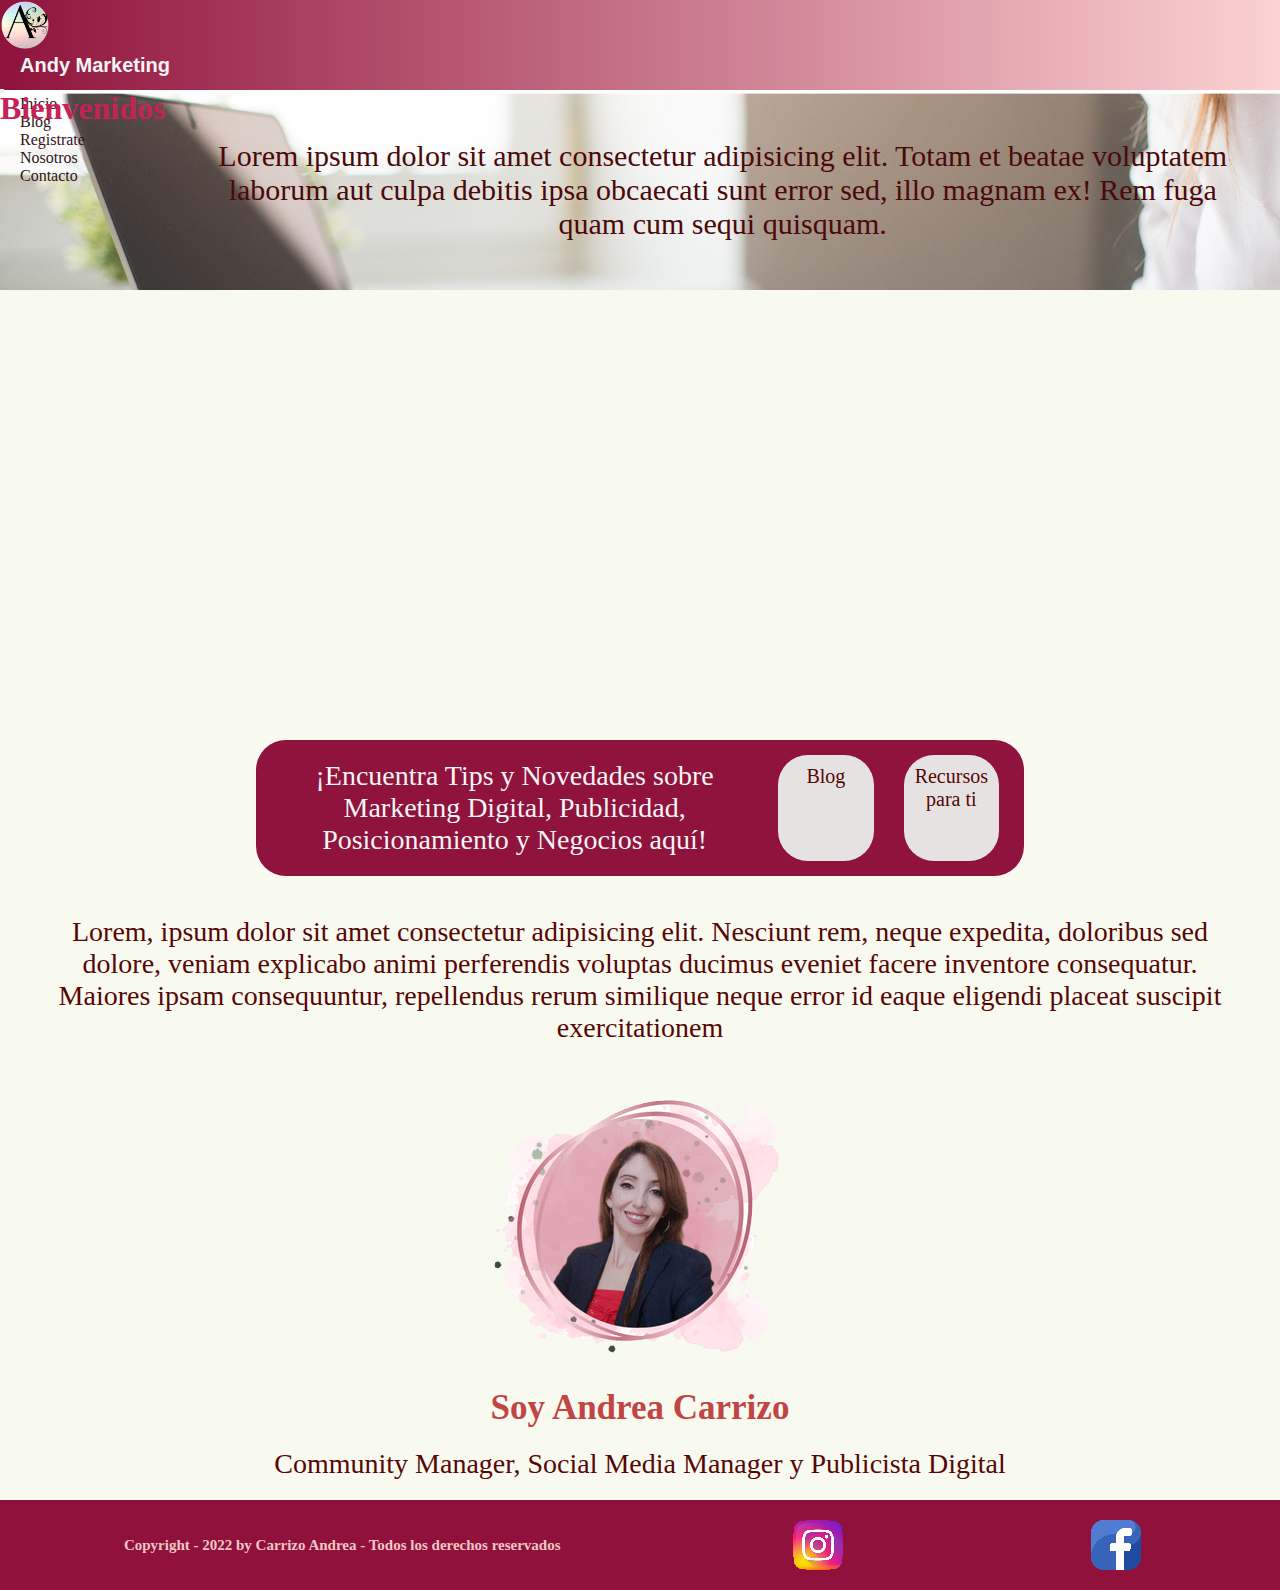
<file: index.html>
<!DOCTYPE html>
<html lang="en">
<head>
    <meta charset="UTF-8">
    <meta http-equiv="X-UA-Compatible" content="IE=edge">
    <meta name="viewport" content="width=device-width, initial-scale=1.0">
    <title>INICIO</title>
    <!-- CSS only -->
    <link href="https://cdn.jsdelivr.net/npm/bootstrap@5.2.0-beta1/dist/css/bootstrap.min.css" rel="stylesheet" integrity="sha384-0evHe/X+R7YkIZDRvuzKMRqM+OrBnVFBL6DOitfPri4tjfHxaWutUpFmBp4vmVor" crossorigin="anonymous">
    <link rel="stylesheet" href="./assets/css/style.css">
</head>
<body class="container-fluid m-0 p-0 box-sizing-border-box  bodyIndex">
    <nav class="navbar navbar-expand-lg bg-light">
        <div class="container-fluid d-flex justify-content-between">
            <div class="navbar">
                <img class="navbar__logo" src="./assets/img/logo (1).png" alt="andymarketing">
                <h4 class="navbar__nombre">Andy Marketing</h4>
            </div>
            <button class="navbar-toggler" type="button" data-bs-toggle="collapse" data-bs-target="#navbarNav" aria-controls="navbarNav" aria-expanded="false" aria-label="Toggle navigation">
                <span class="navbar-toggler-icon"></span>
            </button>
            <div class="collapse navbar-collapse justify-content-end" id="navbarNav">
                <ul class="navbar-nav navbar__ul">
                    <li class="nav-item">
                        <a class="nav-link active" aria-current="page" href="./index.html">Inicio</a>
                    </li>
                    <li class="nav-item">
                        <a class="nav-link" href="./paginas/blog.html">Blog</a>
                    </li>
                    <li class="nav-item">
                        <a class="nav-link" href="./paginas/registrate.html">Registrate</a>
                    </li>
                    <li class="nav-item">
                        <a class="nav-link" href="./paginas/sobremi.html">Nosotros</a>
                    </li>
                    <li class="nav-item">
                        <a class="nav-link" href="./paginas/contactame.html">Contacto</a>
                    </li>
                </ul>
            </div>
        </div>
    </nav>
    <header class="headerIndex h-100">
        <div class="row justify-content-center align-items-center headerIndex__div">
            <h1 class="display-1 col-sm-12  col-12 pt-5">Bienvenidos</h1>
            <p class="h2 col-sm-12  col-12">Lorem ipsum dolor sit amet consectetur adipisicing elit. Totam et beatae voluptatem laborum aut culpa debitis ipsa obcaecati sunt error sed, illo magnam ex! Rem fuga quam cum sequi quisquam.</p>
        </div>
    </header>
    <section class="row align-items-center text-align-center section">
        <p class="col-12 align-items-center p-2">¡Encuentra Tips y Novedades sobre Marketing Digital, Publicidad, Posicionamiento y Negocios aquí!</p>
        <a class="col-12 m-2 p-1" href="./paginas/blog.html">Blog</a>
        <a class="col-12 m-2 p-1" href="./paginas/blog.html">Recursos para ti</a>
    </section>
    <main class="mainIndex">
        <div class="row cuerpo">
            <p class="col-md-6 d-flex align-items-center cuerpo__texto">Lorem, ipsum dolor sit amet consectetur adipisicing elit. Nesciunt rem, neque expedita, doloribus sed dolore, veniam explicabo animi perferendis voluptas ducimus eveniet facere inventore consequatur. Maiores ipsam consequuntur, repellendus rerum similique neque error id eaque eligendi placeat suscipit exercitationem </p>
            <img src="./assets/img/andreacarrizo (2).png" class="img-fluid col-md-6" alt="Andrea Carrizo">
            <h3 class="cuerpo__nombre col-md-12">Soy Andrea Carrizo</h3> 
            <p class="cuerpo__linea col-md-12">Community Manager, Social Media Manager y Publicista Digital</p>
        </div>
    </main>
    <footer class="footer">
        <h4 class="footer__copy">Copyright - 2022 by Carrizo Andrea - Todos los derechos reservados</h4>
        <a class="footer__logoIg" href="https://instagram.com/andy7.cm"><img src="./assets/img/instagram (1).png" alt="andy7.cm"></a>
        <a class="footer__logoFb" href="https://fascebook.com/AndreaCarrizo-CM"><img src="./assets/img/facebook (1).png" alt="andreacarrizo-cm"></a>
    </footer>
    <!-- JavaScript Bundle with Popper -->
    <script src="https://cdn.jsdelivr.net/npm/bootstrap@5.2.0-beta1/dist/js/bootstrap.bundle.min.js" integrity="sha384-pprn3073KE6tl6bjs2QrFaJGz5/SUsLqktiwsUTF55Jfv3qYSDhgCecCxMW52nD2" crossorigin="anonymous"></script>
</body>
</html>
</file>
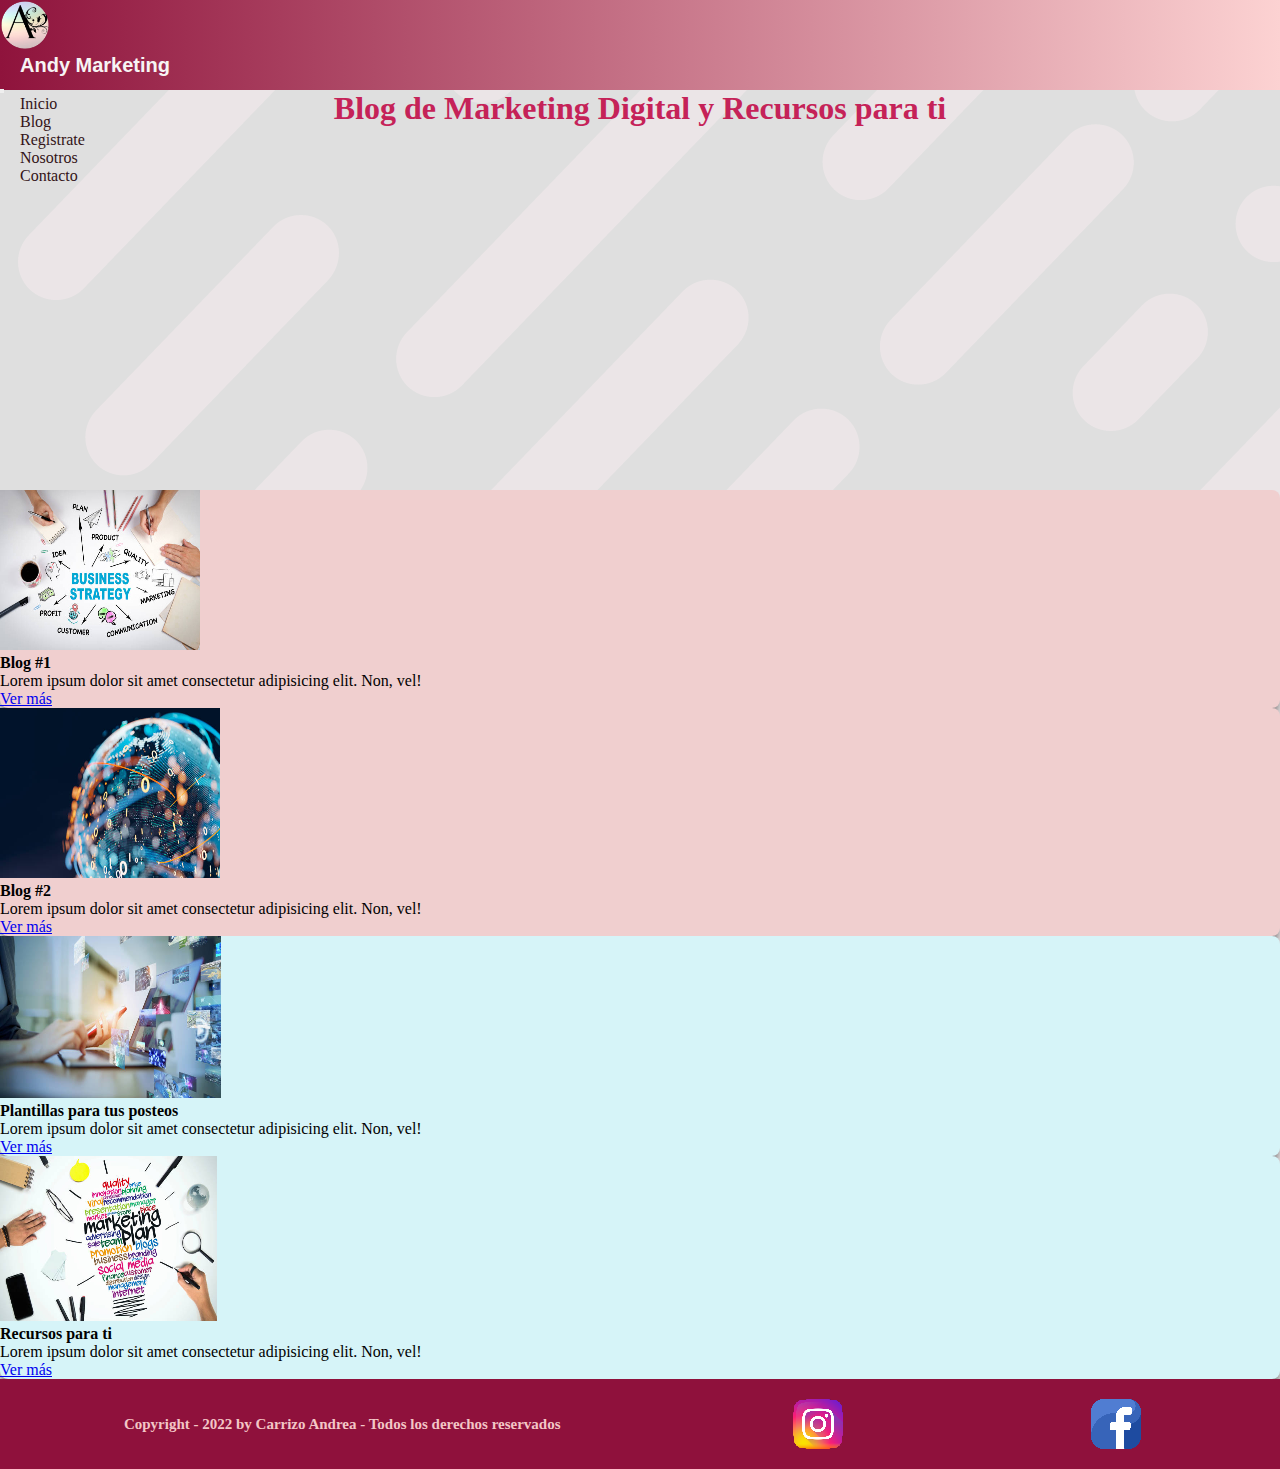
<file: paginas/blog.html>
<!DOCTYPE html>
<html lang="en">
<head>
    <meta charset="UTF-8">
    <meta http-equiv="X-UA-Compatible" content="IE=edge">
    <meta name="viewport" content="width=device-width, initial-scale=1.0">
    <title>Blog</title>
    <!-- CSS only -->
    <link href="https://cdn.jsdelivr.net/npm/bootstrap@5.2.0-beta1/dist/css/bootstrap.min.css" rel="stylesheet" integrity="sha384-0evHe/X+R7YkIZDRvuzKMRqM+OrBnVFBL6DOitfPri4tjfHxaWutUpFmBp4vmVor" crossorigin="anonymous">
    <link rel="stylesheet" href="../assets/css/style.css">
</head>
<body class="container-fluid m-0 p-0 box-sizing-border-box bodyBlog">
    <nav class="navbar navbar-expand-lg bg-light">
        <div class="container-fluid d-flex justify-content-between">
            <div class="navbar">
                <img class="navbar__logo" src="../assets/img/logo (1).png" alt="andymarketing">
                <h4 class="navbar__nombre">Andy Marketing</h4>
            </div>
            <button class="navbar-toggler" type="button" data-bs-toggle="collapse" data-bs-target="#navbarNav" aria-controls="navbarNav" aria-expanded="false" aria-label="Toggle navigation">
                <span class="navbar-toggler-icon"></span>
            </button>
            <div class="collapse navbar-collapse justify-content-end" id="navbarNav">
                <ul class="navbar-nav navbar__ul">
                    <li class="nav-item">
                        <a class="nav-link" aria-current="page" href="../index.html">Inicio</a>
                    </li>
                    <li class="nav-item">
                        <a class="nav-link active" href="./blog.html">Blog</a>
                    </li>
                    <li class="nav-item">
                        <a class="nav-link" href="./registrate.html">Registrate</a>
                    </li>
                    <li class="nav-item">
                        <a class="nav-link" href="./sobremi.html">Nosotros</a>
                    </li>
                    <li class="nav-item">
                        <a class="nav-link" href="./contactame.html">Contacto</a>
                    </li>
                </ul>
            </div>
        </div>
    </nav>
    <header class="headerBlog d-flex">
            <div class="headerBlog__div d-flex align-items-center justify-content-center">
                <h1 class="display-1 col-sm-12  col-12 w-75 text-align-center">Blog de Marketing Digital y Recursos para ti</h1>
            </div>
    </header>
    <main class="row">
        <div class="tarjeta1 col-12 mb-4 d-flex justify-content-center col-sm-6 mb-5">
            <div class="card d-flex justify-content-center align-items-center w-75 h-100 m-2 blog__1">
                <img src="../assets/img/estrategias.jpg" class="card-img-top w-100 h-75" alt="imagen art 1">
                <div class="card-body h-auto">
                    <h4 class="card-title">Blog #1</h4>
                    <p class="card-text" >Lorem ipsum dolor sit amet consectetur adipisicing elit. Non, vel!</p>
                    <a href="#" class="btn btn-primary">Ver más</a>
                </div>
            </div>
        </div>
        <div class="tarjeta2 col-12 mb-4 d-flex justify-content-center col-sm-6 mb-5">
            <div class="card d-flex justify-content-center align-items-center w-75 h-100 m-2 blog__2">
                <img src="../assets/img/blog2.png" class="card-img-top w-100 h-75" alt="imagen art 2">
                <div class="card-body h-auto">
                    <h4 class="card-title">Blog #2</h4>
                    <p class="card-text">Lorem ipsum dolor sit amet consectetur adipisicing elit. Non, vel!</p>
                    <a href="#" class="btn btn-primary">Ver más</a>
                </div>
            </div>
        </div>
        <div class="tarjeta3 col-12 mb-4 d-flex justify-content-center col-sm-6 mb-5">
            <div class="card d-flex justify-content-center align-items-center w-75 h-100 m-2 blog__p">
                <img src="../assets/img/imgRedes.png" class="card-img-top w-100 h-75" alt="imagen art 3">
                <div class="card-body h-auto">
                    <h4 class="card-title">Plantillas para tus posteos</h4>
                    <p class="card-text">Lorem ipsum dolor sit amet consectetur adipisicing elit. Non, vel!</p>
                    <a href="#" class="btn btn-primary">Ver más</a>
                </div>
            </div>
        </div>
        <div class="tarjeta4 col-12 mb-4 d-flex justify-content-center col-sm-6 mb-5">
            <div class="card d-flex justify-content-center align-items-center w-75 h-100 m-2 blog__rec">
                <img src="../assets/img/planmkt.png" class="card-img-top w-100 h-75" alt="imagen art 4">
                <div class="card-body h-auto">
                    <h4 class="card-title">Recursos para ti</h4>
                    <p class="card-text">Lorem ipsum dolor sit amet consectetur adipisicing elit. Non, vel!</p>
                    <a href="#" class="btn btn-primary">Ver más</a>
                </div>
            </div>  
        </div>
    </main>
    <footer class="footer">
        <h4 class="footer__copy">Copyright - 2022 by Carrizo Andrea - Todos los derechos reservados</h4>
        <a class="footer__logoIg" href="https://instagram.com/andy7.cm"><img src="../assets/img/instagram (1).png" alt="andy7.cm"></a>
        <a class="footer__logoFb" href="https://fascebook.com/AndreaCarrizo-CM"><img src="../assets/img/facebook (1).png" alt="andreacarrizo-cm"></a>
    </footer>
    <!-- JavaScript Bundle with Popper -->
    <script src="https://cdn.jsdelivr.net/npm/bootstrap@5.2.0-beta1/dist/js/bootstrap.bundle.min.js" integrity="sha384-pprn3073KE6tl6bjs2QrFaJGz5/SUsLqktiwsUTF55Jfv3qYSDhgCecCxMW52nD2" crossorigin="anonymous"></script>
</body>
</html>
</file>
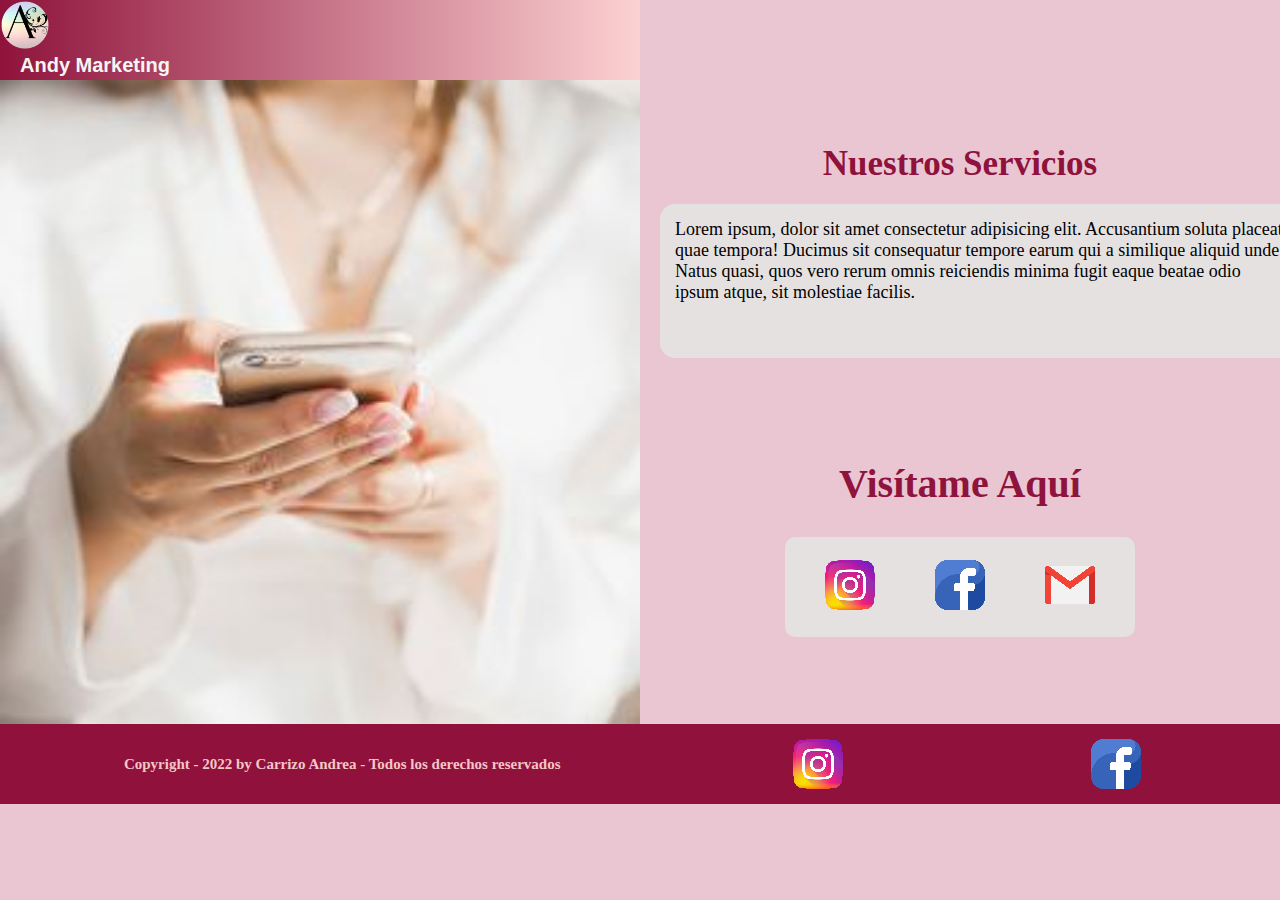
<file: paginas/contactame.html>
<!DOCTYPE html>
<html lang="en">
<head>
    <meta charset="UTF-8">
    <meta http-equiv="X-UA-Compatible" content="IE=edge">
    <meta name="viewport" content="width=device-width, initial-scale=1.0">
    <title>Contáctanos</title>
    <link rel="stylesheet" href="../assets/css/style.css">
</head>
<body class="bodyContacto">
    <nav>
        <div class="navbar">
            <img class="navbar__logo" src="../assets/img/logo (1).png" alt="andymarketing">
            <h4 class="navbar__nombre" >Andy Marketing</h4>
        </div>
        <div>
            <ul>
                <li><a href="../index.html">Inicio</a></li>
                <li><a href="./blog.html">Blog</a></li>
                <li><a href="./registrate.html">Regístrate</a></li>
                <li><a href="./sobremi.html">Sobre Mi</a></li>
                <li><a href="./contactame.html">Contacto</a></li>
            </ul>
        </div>
    </nav>
    <header class="headerContacto">
        <h2 class="tituloAsesoria">Nuestros Servicios</h2>
        <div>
            <p class="textoAsesoria">Lorem ipsum, dolor sit amet consectetur adipisicing elit. Accusantium soluta placeat quae tempora! Ducimus sit consequatur tempore earum qui a similique aliquid unde. Natus quasi, quos vero rerum omnis reiciendis minima fugit eaque beatae odio ipsum atque, sit molestiae facilis.</p>
        </div>
        </header>
    <main class="mainContacto">
        <h2 class="tituloContacto">Visítame Aquí</h2>
        <div class="redes">
            <a class="redes__Ig" href="https://instagram.com/andy7.cm"><img src="../assets/img/instagram (1).png" alt="instagram"></a>
            <a class="redes__Fb" href="https://fascebook.com/AndreaCarrizo-CM"><img src="../assets/img/facebook (1).png" alt="facebook"></a>
            <a class="redes__Reg" href="../paginas/registrate.html"><img src="../assets/img/logoemail (1).png" alt="email"></a>
        </div>
    </main>
    <aside class="asideContacto">
        <img class="imgContacto" src="../assets/img/celular.jpg" alt="celular">
    </aside>
    <footer class="footer">
        <h4 class="footer__copy">Copyright - 2022 by Carrizo Andrea - Todos los derechos reservados</h4>
        <a class="footer__logoIg" href="https://instagram.com/andy7.cm"><img src="../assets/img/instagram (1).png" alt="andy7.cm"></a>
        <a class="footer__logoFb" href="https://fascebook.com/AndreaCarrizo-CM"><img src="../assets/img/facebook (1).png" alt="andreacarrizo-cm"></a>
    </footer>
</body>
</html>
</file>
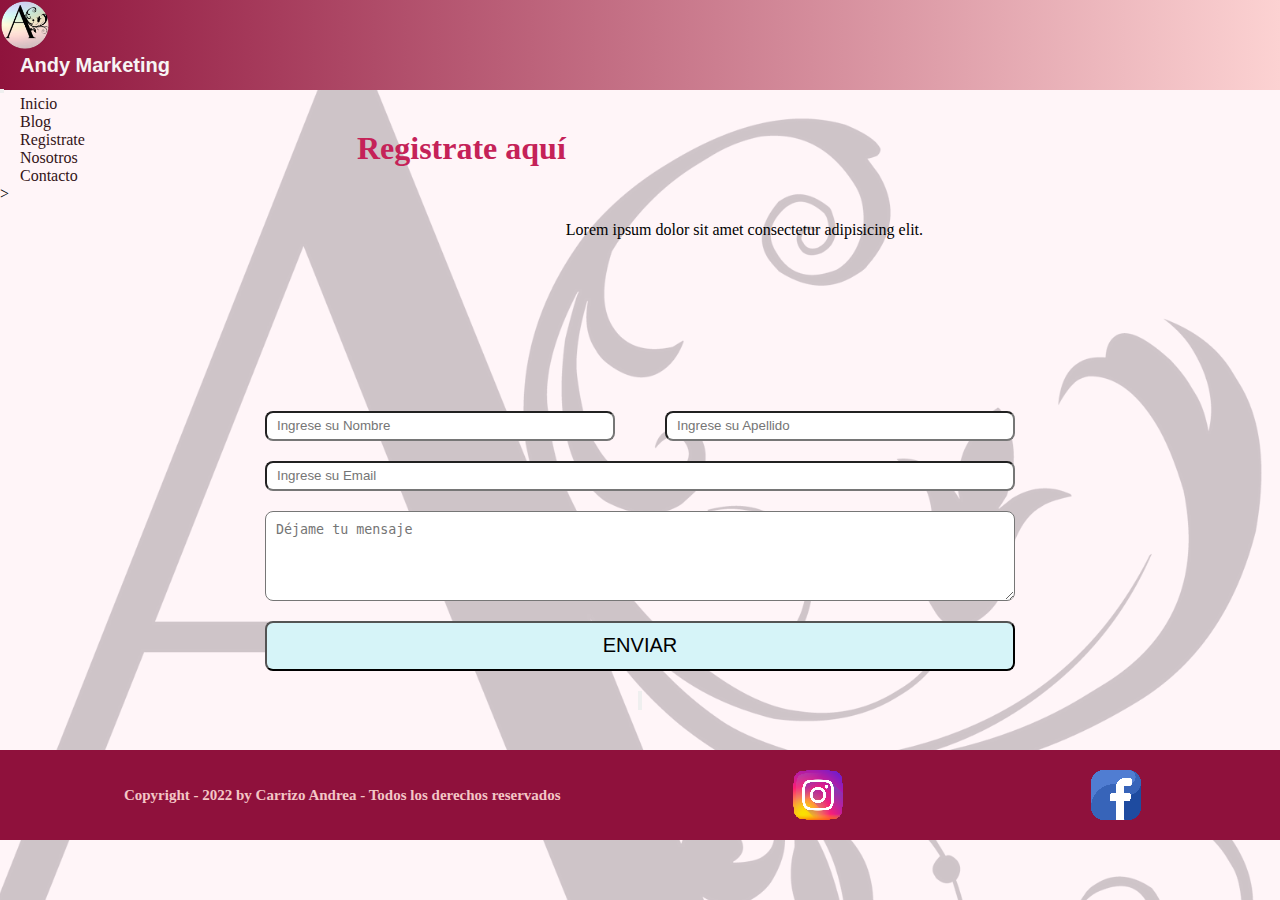
<file: paginas/registrate.html>
<!DOCTYPE html>
<html lang="en">
<head>
    <meta charset="UTF-8">
    <meta http-equiv="X-UA-Compatible" content="IE=edge">
    <meta name="viewport" content="width=device-width, initial-scale=1.0">
    <title>Registrate</title>
    <!-- CSS only -->
    <link href="https://cdn.jsdelivr.net/npm/bootstrap@5.2.0-beta1/dist/css/bootstrap.min.css" rel="stylesheet" integrity="sha384-0evHe/X+R7YkIZDRvuzKMRqM+OrBnVFBL6DOitfPri4tjfHxaWutUpFmBp4vmVor" crossorigin="anonymous">
    <link rel="stylesheet" href="../assets/css/style.css">
</head>
<body class="container-fluid m-0 p-0 bodyResgistro">
    <nav class="navbar navbar-expand-lg bg-light">
        <div class="container-fluid d-flex justify-content-between">
            <div class="navbar">
                <img class="navbar__logo" src="../assets/img/logo (1).png" alt="andymarketing">
                <h4 class="navbar__nombre">Andy Marketing</h4>
            </div>
            <button class="navbar-toggler" type="button" data-bs-toggle="collapse" data-bs-target="#navbarNav" aria-controls="navbarNav" aria-expanded="false" aria-label="Toggle navigation">
                <span class="navbar-toggler-icon"></span>
            </button>
            <div class="collapse navbar-collapse justify-content-end" id="navbarNav">
                <ul class="navbar-nav navbar__ul">
                    <li class="nav-item">
                        <a class="nav-link" aria-current="page" href="../index.html">Inicio</a>
                    </li>
                    <li class="nav-item">
                        <a class="nav-link active" href="./blog.html">Blog</a>
                    </li>
                    <li class="nav-item">
                        <a class="nav-link" href="./registrate.html">Registrate</a>
                    </li>
                    <li class="nav-item">
                        <a class="nav-link" href="./sobremi.html">Nosotros</a>
                    </li>
                    <li class="nav-item">
                        <a class="nav-link" href="./contactame.html">Contacto</a>
                    </li>
                </ul>
            </div>
        </div>>
    </nav>
    <header class="headerRegistro">
        <div class="row align-items-center justify-content-center">
            <h1 class="display-1 col-sm-12  col-12 w-75 text-align-center">Registrate aquí</h1>
            <p class="lead col-12 m-0">Lorem ipsum dolor sit amet consectetur adipisicing elit.</p>
        </div>
    </header>
    <main class="mainRegistro">
        <div>
            <form action="form">
                <div>
                    <input class="form__nombre" type="text" name="nombre" placeholder="Ingrese su Nombre" required>
                    <input class="form__apellido" type="text" name="apellido" placeholder="Ingrese su Apellido" required>
                </div>
                <input class="correo" type="email" name="correo" placeholder="Ingrese su Email" required>
                <textarea class="mensaje" name="" placeholder="Déjame tu mensaje"></textarea>
                <input class="enviar" type="submit" value="ENVIAR">
                <input type="button" value="">
            </form>
        </div>
    </main>
    <footer class="footer">
        <h4 class="footer__copy">Copyright - 2022 by Carrizo Andrea - Todos los derechos reservados</h4>
        <a class="footer__logoIg" href="https://instagram.com/andy7.cm"><img src="../assets/img/instagram (1).png" alt="andy7.cm"></a>
        <a class="footer__logoFb" href="https://fascebook.com/AndreaCarrizo-CM"><img src="../assets/img/facebook (1).png" alt="andreacarrizo-cm"></a>
    </footer>
    <!-- JavaScript Bundle with Popper -->
    <script src="https://cdn.jsdelivr.net/npm/bootstrap@5.2.0-beta1/dist/js/bootstrap.bundle.min.js" integrity="sha384-pprn3073KE6tl6bjs2QrFaJGz5/SUsLqktiwsUTF55Jfv3qYSDhgCecCxMW52nD2" crossorigin="anonymous"></script>
</body>
</html>
</file>
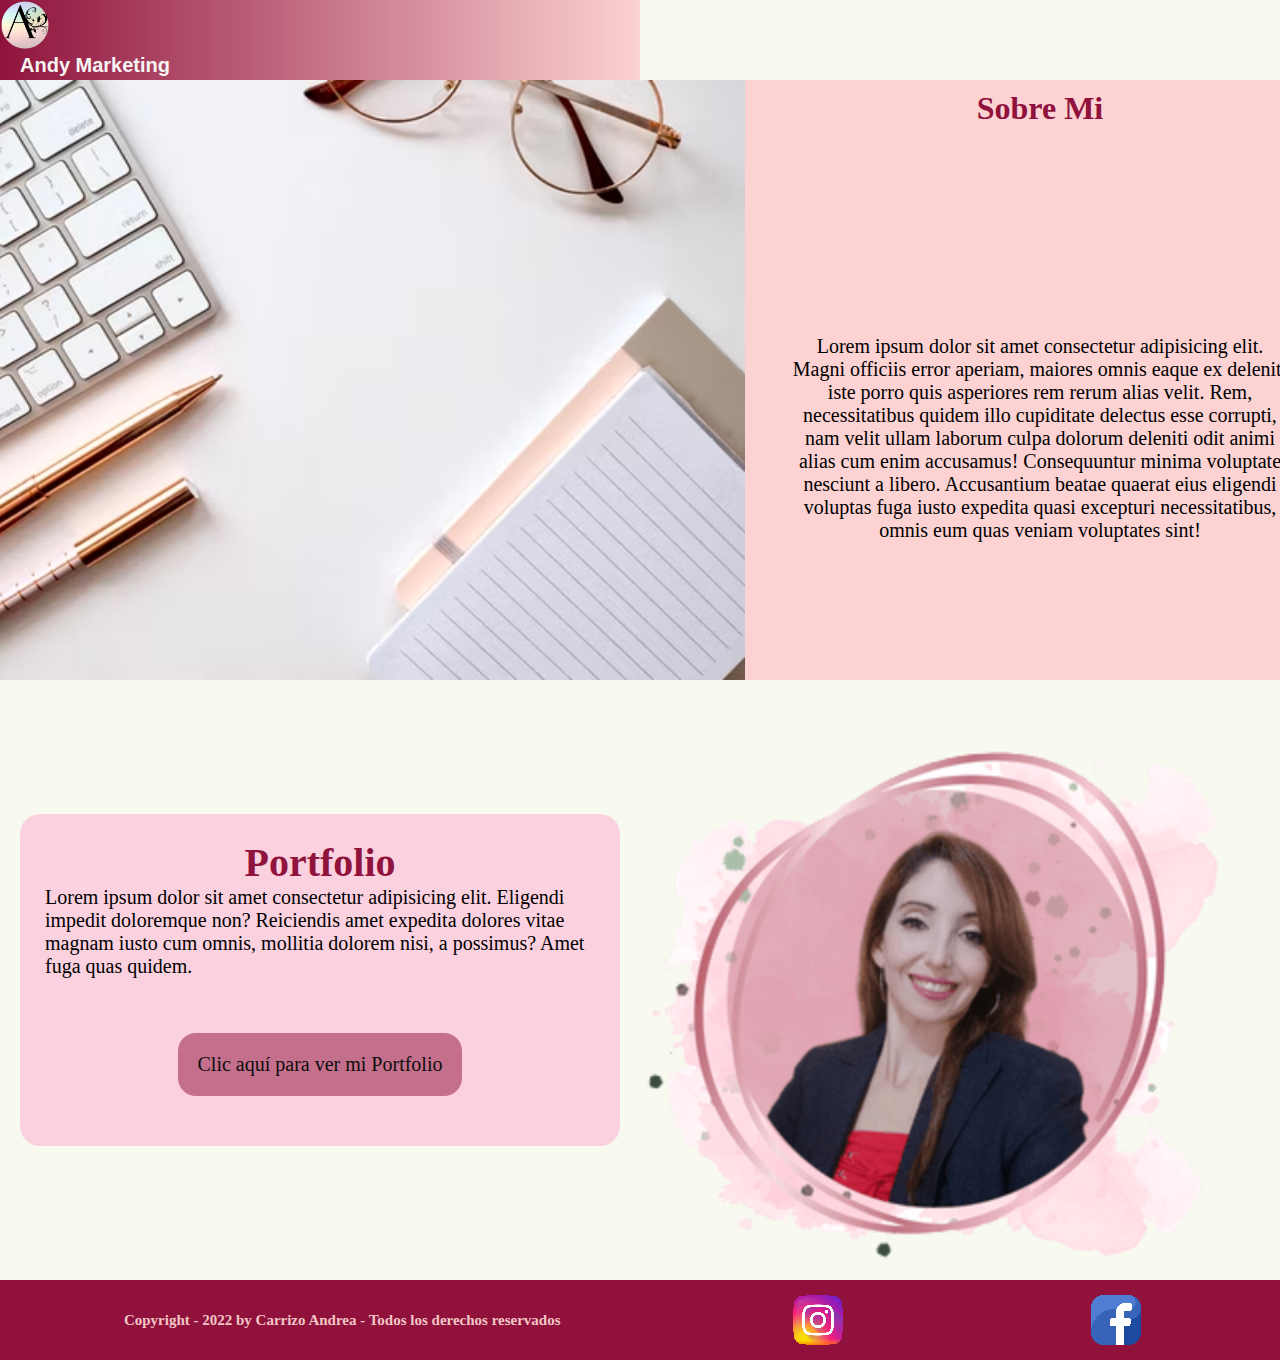
<file: paginas/sobremi.html>
<!DOCTYPE html>
<html lang="en">
<head>
    <meta charset="UTF-8">
    <meta http-equiv="X-UA-Compatible" content="IE=edge">
    <meta name="viewport" content="width=device-width, initial-scale=1.0">
    <title>Sobre Mi</title>
    <link rel="stylesheet" href="../assets/css/style.css">
</head>
<body class="bodyBio">
    <nav>
        <div class="navbar">
            <img class="navbar__logo" src="../assets/img/logo (1).png" alt="andymarketing">
            <h4 class="navbar__nombre">Andy Marketing</h4>
        </div>
        <div>
            <ul>
                <li><a href="../index.html">Inicio</a></li>
                <li><a href="./blog.html">Blog</a></li>
                <li><a href="./registrate.html">Regístrate</a></li>
                <li><a href="./sobremi.html">Sobre Mi</a></li>
                <li><a href="./contactame.html">Contáctame</a></li>
            </ul>
        </div>
    </nav>
    <header class="headerBio">
            <img src="../assets/img/imagen escritorio.avif" alt="">
            <div>
                <h1>Sobre Mi</h1>
                <p class="texto">Lorem ipsum dolor sit amet consectetur adipisicing elit. Magni officiis error aperiam, maiores omnis eaque ex deleniti iste porro quis asperiores rem rerum alias velit. Rem, necessitatibus quidem illo cupiditate delectus esse corrupti, nam velit ullam laborum culpa dolorum deleniti odit animi alias cum enim accusamus! Consequuntur minima voluptate nesciunt a libero. Accusantium beatae quaerat eius eligendi voluptas fuga iusto expedita quasi excepturi necessitatibus, omnis eum quas veniam voluptates sint!</p>
            </div>
    </header>
    <main class="mainBio">
        <div>
            <h2>Portfolio</h2>
            <p>Lorem ipsum dolor sit amet consectetur adipisicing elit. Eligendi impedit doloremque non? Reiciendis amet expedita dolores vitae magnam iusto cum omnis, mollitia dolorem nisi, a possimus? Amet fuga quas quidem.</p>
            <div class="mainBio__btn">
                <a href="">Clic aquí para ver mi Portfolio</a>
            </div>
        </div>
    </main>
    <aside class="asideBio">
        <img class="asideBio__img" src="../assets/img/andreacarrizo (2).png" alt="AndreaCarrizo-CM">
    </aside>
    <footer class="footer">
        <h4 class="footer__copy">Copyright - 2022 by Carrizo Andrea - Todos los derechos reservados</h4>
        <a class="footer__logoIg" href="https://instagram.com/andy7.cm"><img src="../assets/img/instagram (1).png" alt="andy7.cm"></a>
        <a class="footer__logoFb" href="https://fascebook.com/AndreaCarrizo-CM"><img src="../assets/img/facebook (1).png" alt="andreacarrizo-cm"></a>
    </footer>
</body>
</html>
</file>
<file: assets/css/style.css>
*{
    margin: 0;
    padding: 0;
    box-sizing: border-box;
}

body{
    background-color:#f8faf0;
    font-family: calibri;
}



nav{
    width: 100%;
    height: 90px;
    margin: 0;
    background-image: linear-gradient(to right,#8f133c, #fcd2d2);
}


.navbar__logo{
    width: 50px;
    height: 50px;
   
}
.navbar__nombre{
    font-family:sans-serif;
    color: #f7f4f4;
    font-size: 20px;
    padding-left: 20px;
}


nav ul li a{
    text-decoration: none;
    color: #331317;
    cursor:pointer;
    margin-inline: 20px;
}

nav ul li:hover{
    background-color:#f8dae4 ;
    border-radius: 5px;
}

.headerIndex{
    width: 100%;
    height: 650px;
    
}

.headerIndex__div{
    background-image: url(../img/FONDO\ SITIO\ WEB.png);
    background-size: cover;
    display: flex;
    align-items: center;
}



h1{
    color:#c52258;
    height: 200px;
    text-align: center;
}

h1:hover{
    transition: 2s;
    transform: scale(1.5);
}

.headerIndex__div p{
    font-family: Calibri;
    font-size: 30px;
    color:rgb(75, 9, 9);
    text-align: center;
    padding: 30px;
}


.section{
    padding: 10px;
    height: auto;
    width: 60%;
    background-color: #8f133c;
    border-radius: 30px;
    display: flex;
    justify-content: center;
    margin-inline: auto;
    animation-name: trasladarse;
    animation-duration: 10s;
    animation-iteration-count: infinite;
}

@keyframes trasladarse{
    0%{
        transform: translate(0px,0px);
    }


    25%{
        transform: translate(200px,0px);
        background-image: linear-gradient(to right, #fcd2d2 , #8f133c);
    }

    50%{
        transform: translate(0px,0px)
    }

    75%{
        transform: translate(-200px,0px);
        background-image: linear-gradient(to right, #8f133c , #fcd2d2);
    }
    100%{
        transform: translate(0px,0px)
        
    }
}

.section p{
    font-family: calibri;
    font-size: 28px;
    color: whitesmoke;
    padding: 10px;
    text-align: center;
    align-items: center;
}

.section a{
    text-decoration: none;
    text-align: center;
    background-color:#e6e2e2;
    padding: 10px;
    border-radius: 30px;
    margin: 5px;
    margin-inline: 15px;
    font-family: calibri;
    color:#570606;
    width: 200px;
    font-size: 20px;
}

.mainIndex{
    grid-area: main;
    height: 100%;
}


.cuerpo{
    margin:20px;
    text-align: center;
}
    
.cuerpo__texto{
    color: #570606;
    font-family: calibri;
    font-size: 28px;
    padding: 20px;
}

.cuerpo__nombre{
    color:#c24545;
    font-size: 35px;
    font-family: cursive;
    width: 100%;
    padding-top: 20px;
    padding-bottom: 10px;
}

.cuerpo__linea{
    color: #570606;
    font-family: calibri;
    font-size: 28px;
    padding-top: 10px;
    margin-bottom: 20px;
}

.foto__img{
    width: 100%;
    height: 100%;
    align-items: center;
}

.footer{
    grid-area: footer;
    background-color: #8f113c;
    display: flex;
    padding: 5px;
    justify-content:space-around;
    align-items: center;
    flex-wrap:nowrap;
    flex-direction: row;
    width: 100%;
    margin-bottom: 0;
}

.footer__copy{
    font-size: 15px;
    color: rgb(243, 198, 198);
    padding: 10px;
}

.footer a{
    display: flex;
    align-items: center;
}

.footer__logoIg{
    width: 80px;
    height: 80px;
    padding: 5px;
}

.footer__logoFb{
    width: 80px;
    height: 78px;
    padding: 5px;
}

/*Página Blog.html*/


.bodyBlog{
    background-image: url(../img/2-min.png);           
}

.headerBlog{
    height: 400px;
}


.blog__1{
    background-color: #f0cfcf;
    border-radius: 8px;
    -webkit-box-shadow: 0px 10px 13px -7px #000000, 0px 23px 9px -5px rgba(0,0,0,0.27); 
box-shadow: 0px 10px 13px -7px #000000, 0px 23px 9px -5px rgba(0,0,0,0.27);
}

.blog__1:hover{
    transition: 2s;
    transform: scale(1.1,1.1);
}

.blog__2{
    background-color: #f0cfcf;
    border-radius: 8px;
    -webkit-box-shadow: 0px 10px 13px -7px #000000, 0px 23px 9px -5px rgba(0,0,0,0.27); 
box-shadow: 0px 10px 13px -7px #000000, 0px 23px 9px -5px rgba(0,0,0,0.27);
}

.blog__2:hover{
    transition: 2s;
    transform: scale(1.1,1.1);
}

.blog__p{
    background-color: #d6f4f8;
    border-radius: 8px;
    -webkit-box-shadow: 0px 10px 13px -7px #000000, 0px 23px 9px -5px rgba(0,0,0,0.27); 
box-shadow: 0px 10px 13px -7px #000000, 0px 23px 9px -5px rgba(0,0,0,0.27);
}
.blog__p:hover{
    transition: 2s;
    transform: scale(1.1,1.1);
}

.blog__rec{
    background-color: #d6f4f8;
    border-radius: 8px;
    -webkit-box-shadow: 0px 10px 13px -7px #000000, 0px 23px 9px -5px rgba(0,0,0,0.27); 
box-shadow: 0px 10px 13px -7px #000000, 0px 23px 9px -5px rgba(0,0,0,0.27);
}
.blog__rec:hover{
    transition: 2s;
    transform: scale(1.1,1.1);
}

/* pagina Registrate.html*/

.bodyResgistro{
    background-image: url(../img/1-min.png);
}

.headerRegistro{
    width: 100%;
    height: 280px;
    display: flex;
    justify-content: center;
    align-items: center;

}

.headerRegistro div{
    display: flex;
    align-items: center;
    justify-content: center;
    
}

.headerRegistro div p{
    margin-inline: auto;
    text-align: center;
}


.subtitulo{
    font-family: cursive;
    font-size: 20px;
    color: #070707;
    margin-top: 30px;
    text-align: center;
}

.mainRegistro{
   
    width: 100%;
    height: 380px;
    display: flex;
    justify-content: center;
    align-items: center;
}

.mainRegistro div form{
    width: 100%;
    height: 100%;
    display: flex;
    justify-content: center;
    flex-direction: column;
    align-items: center;

}

.mainRegistro div form div{
    display: flex;
}

.form__nombre{
    width: 350px;
    height: 30px;
    padding: 10px;
    border-radius: 8px;
    margin-bottom: 20px;
    margin-right: 50px;
    justify-content: center;
    align-items: center;
}

.form__apellido{
    width: 350px;
    height: 30px;
    padding: 10px;
    border-radius: 8px;
    justify-content: center;
    align-items: center;
}

.correo{
    width: 750px;
    height: 30px;
    padding: 10px;
    border-radius: 8px;
    margin-bottom: 20px;
}

.mensaje{
    width: 750px;
    height: 90px;
    padding: 10px;
    margin-bottom: 20px;
    border-radius: 8px;
}

.enviar{
    background-color: #d6f4f8;
    font-family: sans-serif;
    font-size: 20px;
    width: 750px;
    height: 50px;
    margin-bottom: 20px;
    border-radius: 8px;
}

.enviar:hover{
    transition: 1s;
    transform: scale(1.2);
}

/* Página SobreMi.html*/

.bodyBio{
    display: grid;
    grid-template-columns: 1fr  1fr;
    grid-template-rows: 80px  1fr  1fr  80px;
    grid-template-areas:  "nav           nav"
                          "header        header"
                          "main          aside"
                          "footer        footer" 
}

.headerBio{
    grid-area: header;
    width: 100%;
    height: 100%;
    display: flex;
    justify-content: center;
    background-color: #fcd2d2;
}

.headerBio div{
    display: flex;
    justify-content: center;
    align-items: stretch;
    flex-direction: column;
    text-align: center;
}

.headerBio img{
    width: 100%;
    height: 100%;

}

.headerBio div h1{
    margin-top: 10px;
    color: #8f113c;
}

.headerBio div p{
    margin: 20px;
}

.asideBio{
    grid-area: aside;
    width: 100%;
    height: 100%;
    display: flex;
    justify-content: stretch;
    align-items: stretch;
}

.mainBio{
    grid-area: main;
    width: 100%;
    padding: 20px;
    display: flex;
    justify-content: center;
    align-items: center;
}

.mainBio div{
    background-color: #fcd1df;
    display: flex;
    justify-content: center;
    align-items: center;
    text-align: star;
    flex-direction: column;
    padding: 25px;
    border-radius: 20px;
}

.mainBio div h2{
    font-family: cursive;
    font-size: 40px;
    color: #8f133c;
}

.mainBio div p{
    font-family: cursive;
    font-size: 20px;
    padding-bottom: 30px;
}

.mainBio__btn{
    border: 1px #8f113c;
    border-radius: 20px;
}

.mainBio div a{
    font-family: calibri;
    font-size: 20px;
    text-decoration: none;
    color:#0e0d0d;
    text-align: center;
    background-color: #c46f8b;
    border-radius: 18px;
    padding: 20px;
}

.mainBio div a:hover{
    background-color: #723046;
    border-radius: 15px;
    text-align: center;
    font-family: sans-serif;
    font-size: 18px;
    color: white;
    text-decoration: none;
    padding: 20px;

}

.texto{
    font-family: cursive;
    font-size: 20px;
    color:#000;
    width: 550px;
    height: 350px;
    padding: 25px;
}

.imgContacto{
    width: 100%;
    height: 100%;
}




/* Página Contáctame.html*/

.bodyContacto{
    background-color: #e9c6d2;
    display: grid;
    grid-template-columns: 1fr   1fr;
    grid-template-rows: 80px   1fr  1fr 80px;
    grid-template-areas: "nav    nav"
                         "aside  header"
                         "aside  main"
                         "footer  footer"; 
}

.asideContacto{
    grid-area: aside;
}

.asideContacto img{
    width: 100%;
    height: 100%;
}

.headerContacto{
    grid-area: header;
    width: 100%;
    display: flex;
    flex-direction: column;
    justify-content: center;
    align-items: center;
}

.tituloAsesoria{
    font-family: cursive;
    font-size: 35px;
    color: #8f113c;
    text-align: center;
}

.textoAsesoria{
    font-family: calibri;
    font-size: 18px;
    background-color: #e6e1e1;
    border-radius: 15px;
    width: 100%;
    height: 100%;
    margin: 20px;
    padding: 15px;
}

.mainContacto{
    grid-area: main;
    width: 100%;
    height: 100%;
    display: flex;
    flex-direction: column;
    justify-content: center;
    align-items: center;
}

.tituloContacto{
    font-family: cursive;
    font-size: 40px;
    color:#8f133c;
}

.redes{
    background-color:#e6e1e1;
    width: 350px;
    height: 100px;
    border-color: #070707;
    border-radius: 10px;
    display:flex;
    justify-content: center;
    align-items :center;
    padding: 10px;
    margin: 30px;
}

.redes__Ig{
    padding-right: 30px;
}
.redes__Fb{
    padding: 0px 30px;
}
.redes__Reg{
    padding-left: 30px;
}


@media(max-width:1000px){

    .tarjetasBlog{
        padding-bottom: 20px;
    }

    .tarjetasRecursos{
        padding-top: 20px;
        padding-bottom: 20px;
    }
}


@media(max-width:770px){

    .mainRegistro{
        width: 100%;
        height: 400px;
    }

    .form{
        display: flex;
        flex-direction: column;
        margin: 30px 20px;
    }

    .form div{
        display:flex;
        flex-direction: column;
        justify-content: center;
        align-items: center;
    }
}




@media(max-width:580px){


    .foto__img{
        width: 400px;
        height: 400px;
        align-items: center;
        justify-content: center;
    }

    .footer{
        height: 150px;
        display: flex;
        justify-content: center;
        align-items: center;
    }
}
</file>
